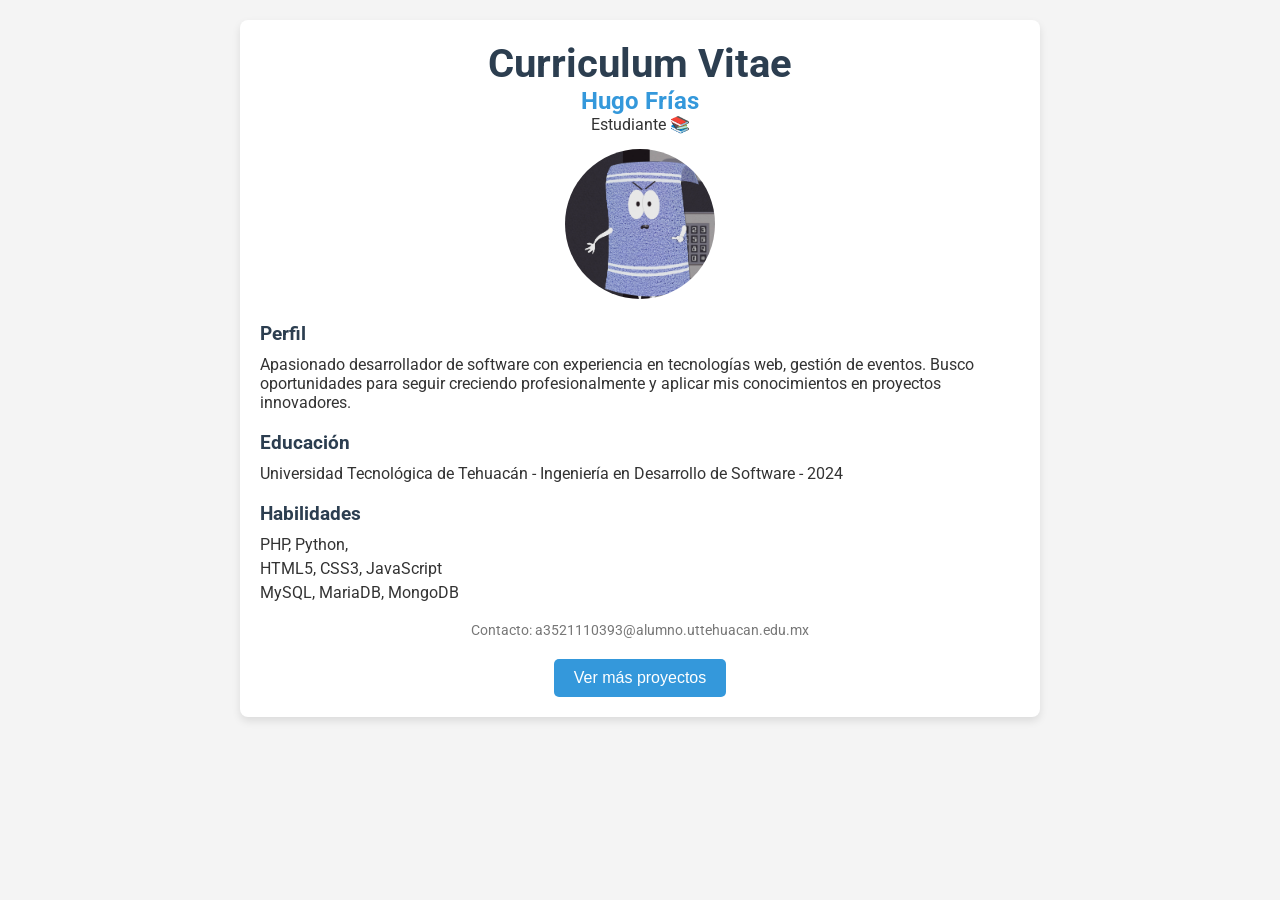
<file: index.html>
<!DOCTYPE html>
<html lang="es">
<head>
    <meta charset="UTF-8">
    <meta name="viewport" content="width=device-width, initial-scale=1.0">
    <title>Curriculum Vitae - Hugo Frías</title>
    <link rel="stylesheet" href="styles.css">
    <link rel="manifest" href="manifest.json">
    <link href="https://fonts.googleapis.com/css2?family=Roboto:wght@400;700&display=swap" rel="stylesheet">
    <script src="script.js"></script>
</head>
<body>
    <div class="container">
        <header>
            <h1>Curriculum Vitae</h1>
            <h2>Hugo Frías</h2>
            <p>Estudiante 📚</p>
            <img src="img/toallin.png" alt="Toallin" class="profile-img">
        </header>

        <section class="profile">
            <h3>Perfil</h3>
            <p>Apasionado desarrollador de software con experiencia en tecnologías web, gestión de eventos. Busco oportunidades para seguir creciendo profesionalmente y aplicar mis conocimientos en proyectos innovadores.</p>
        </section>



        <section class="education">
            <h3>Educación</h3>
            <p>Universidad Tecnológica de Tehuacán - Ingeniería en Desarrollo de Software - 2024</p>
        </section>

        <section class="skills">
            <h3>Habilidades</h3>
            <ul>
                <li>PHP, Python,</li>
                <li>HTML5, CSS3, JavaScript</li>
                <li>MySQL, MariaDB, MongoDB</li>
            </ul>
        </section>

        <footer>
            <p>Contacto: a3521110393@alumno.uttehuacan.edu.mx</p>
            <button class="redirect-btn" id="redirectButton">Ver más proyectos</button>
        </footer>
    </div>

  

    <script>
      document.getElementById('redirectButton').addEventListener('click', function() {
        window.open('https://github.com/hugofriasmtz', '_blank');
    });
    </script>
</body>
</html>
</file>
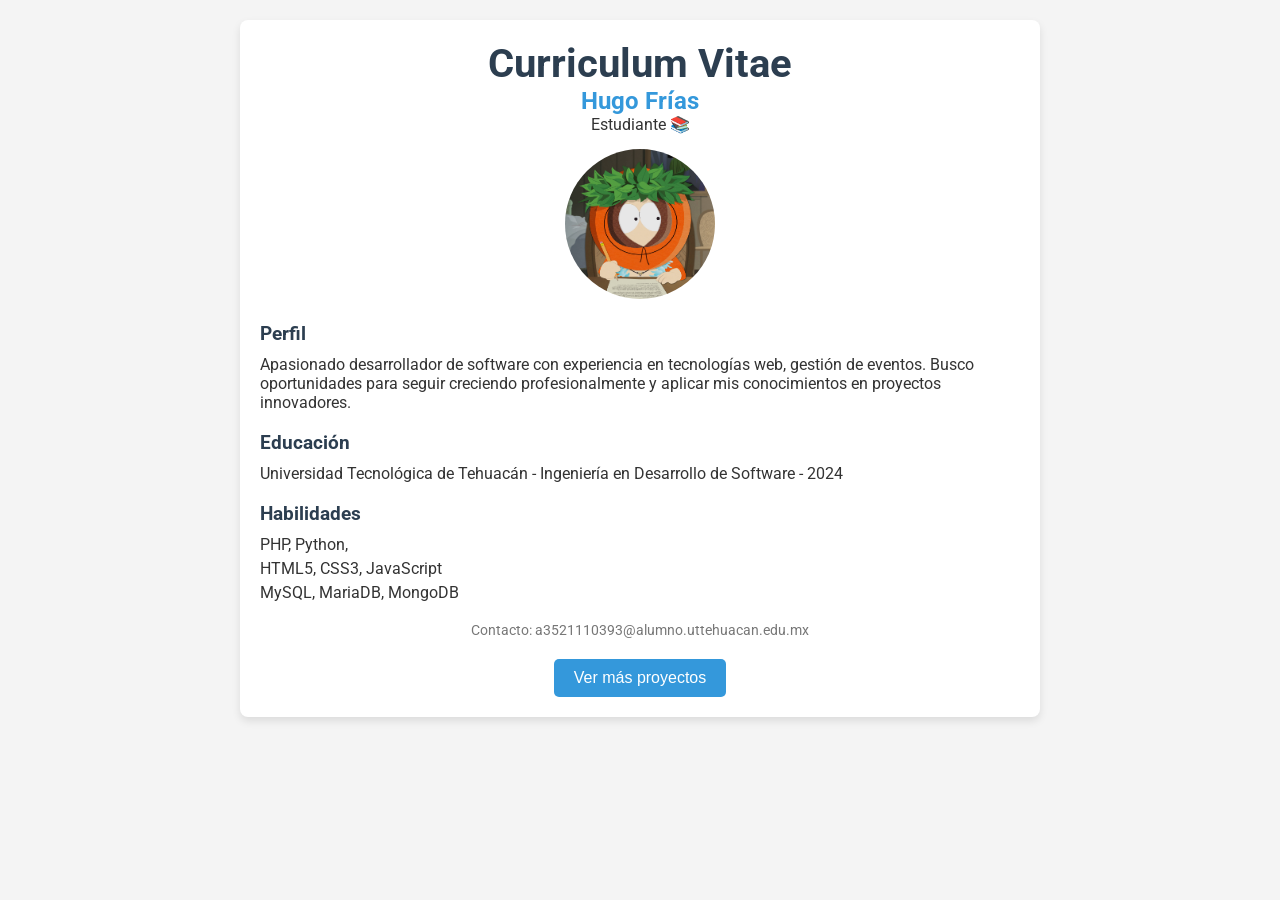
<file: cv/cv.html>
<!DOCTYPE html>
<html lang="es">
<head>
    <meta charset="UTF-8">
    <meta name="viewport" content="width=device-width, initial-scale=1.0">
    <title>Curriculum Vitae - Hugo Frías</title>
    <link rel="stylesheet" href="styles.css">
    <link rel="manifest" href="manifest.json">
    <link href="https://fonts.googleapis.com/css2?family=Roboto:wght@400;700&display=swap" rel="stylesheet">
    <script src="script.js"></script>
</head>
<body>
    <div class="container">
        <header>
            <h1>Curriculum Vitae</h1>
            <h2>Hugo Frías</h2>
            <p>Estudiante 📚</p>
            <img src="/cv/img/Kenny.png" alt="Toallin" class="profile-img">
        </header>

        <section class="profile">
            <h3>Perfil</h3>
            <p>Apasionado desarrollador de software con experiencia en tecnologías web, gestión de eventos. Busco oportunidades para seguir creciendo profesionalmente y aplicar mis conocimientos en proyectos innovadores.</p>
        </section>



        <section class="education">
            <h3>Educación</h3>
            <p>Universidad Tecnológica de Tehuacán - Ingeniería en Desarrollo de Software - 2024</p>
        </section>

        <section class="skills">
            <h3>Habilidades</h3>
            <ul>
                <li>PHP, Python,</li>
                <li>HTML5, CSS3, JavaScript</li>
                <li>MySQL, MariaDB, MongoDB</li>
            </ul>
        </section>

        <footer>
            <p>Contacto: a3521110393@alumno.uttehuacan.edu.mx</p>
            <button class="redirect-btn" id="redirectButton">Ver más proyectos</button>
        </footer>
    </div>

  

    <script>
      document.getElementById('redirectButton').addEventListener('click', function() {
        window.open('https://github.com/hugofriasmtz', '_blank');
    });
    </script>
</body>
</html>
</file>
<file: styles.css>
* {
    margin: 0;
    padding: 0;
    box-sizing: border-box;
}

body {
    font-family: 'Roboto', sans-serif;
    background-color: #f4f4f4;
    color: #333;
    display: flex;
    justify-content: center;
    padding: 20px;
}

.container {
    background-color: #fff;
    border-radius: 8px;
    padding: 20px;
    max-width: 800px;
    box-shadow: 0 4px 8px rgba(0, 0, 0, 0.1);
}

header {
    text-align: center;
    margin-bottom: 20px;
}

header h1 {
    font-size: 2.5rem;
    color: #2c3e50;
}

header h2 {
    font-size: 1.5rem;
    color: #3498db;
}

.profile-img {
    margin-top: 15px;
    border-radius: 50%;
    width: 150px;
    height: 150px;
    object-fit: cover;
}

section {
    margin-bottom: 20px;
}

h3 {
    color: #2c3e50;
    margin-bottom: 10px;
}

ul {
    list-style-type: none;
}

li {
    margin-bottom: 5px;
}

footer {
    text-align: center;
    margin-top: 20px;
    font-size: 0.9rem;
    color: #777;
}

.redirect-btn {
    background-color: #3498db;
    color: white;
    border: none;
    padding: 10px 20px;
    border-radius: 5px;
    cursor: pointer;
    font-size: 1rem;
    margin-top: 20px;
    transition: background-color 0.3s ease;
}

.redirect-btn:hover {
    background-color: #2980b9;
}
</file>
<file: cv/styles.css>
* {
    margin: 0;
    padding: 0;
    box-sizing: border-box;
}

body {
    font-family: 'Roboto', sans-serif;
    background-color: #f4f4f4;
    color: #333;
    display: flex;
    justify-content: center;
    padding: 20px;
}

.container {
    background-color: #fff;
    border-radius: 8px;
    padding: 20px;
    max-width: 800px;
    box-shadow: 0 4px 8px rgba(0, 0, 0, 0.1);
}

header {
    text-align: center;
    margin-bottom: 20px;
}

header h1 {
    font-size: 2.5rem;
    color: #2c3e50;
}

header h2 {
    font-size: 1.5rem;
    color: #3498db;
}

.profile-img {
    margin-top: 15px;
    border-radius: 50%;
    width: 150px;
    height: 150px;
    object-fit: cover;
}

section {
    margin-bottom: 20px;
}

h3 {
    color: #2c3e50;
    margin-bottom: 10px;
}

ul {
    list-style-type: none;
}

li {
    margin-bottom: 5px;
}

footer {
    text-align: center;
    margin-top: 20px;
    font-size: 0.9rem;
    color: #777;
}

.redirect-btn {
    background-color: #3498db;
    color: white;
    border: none;
    padding: 10px 20px;
    border-radius: 5px;
    cursor: pointer;
    font-size: 1rem;
    margin-top: 20px;
    transition: background-color 0.3s ease;
}

.redirect-btn:hover {
    background-color: #2980b9;
}
</file>
